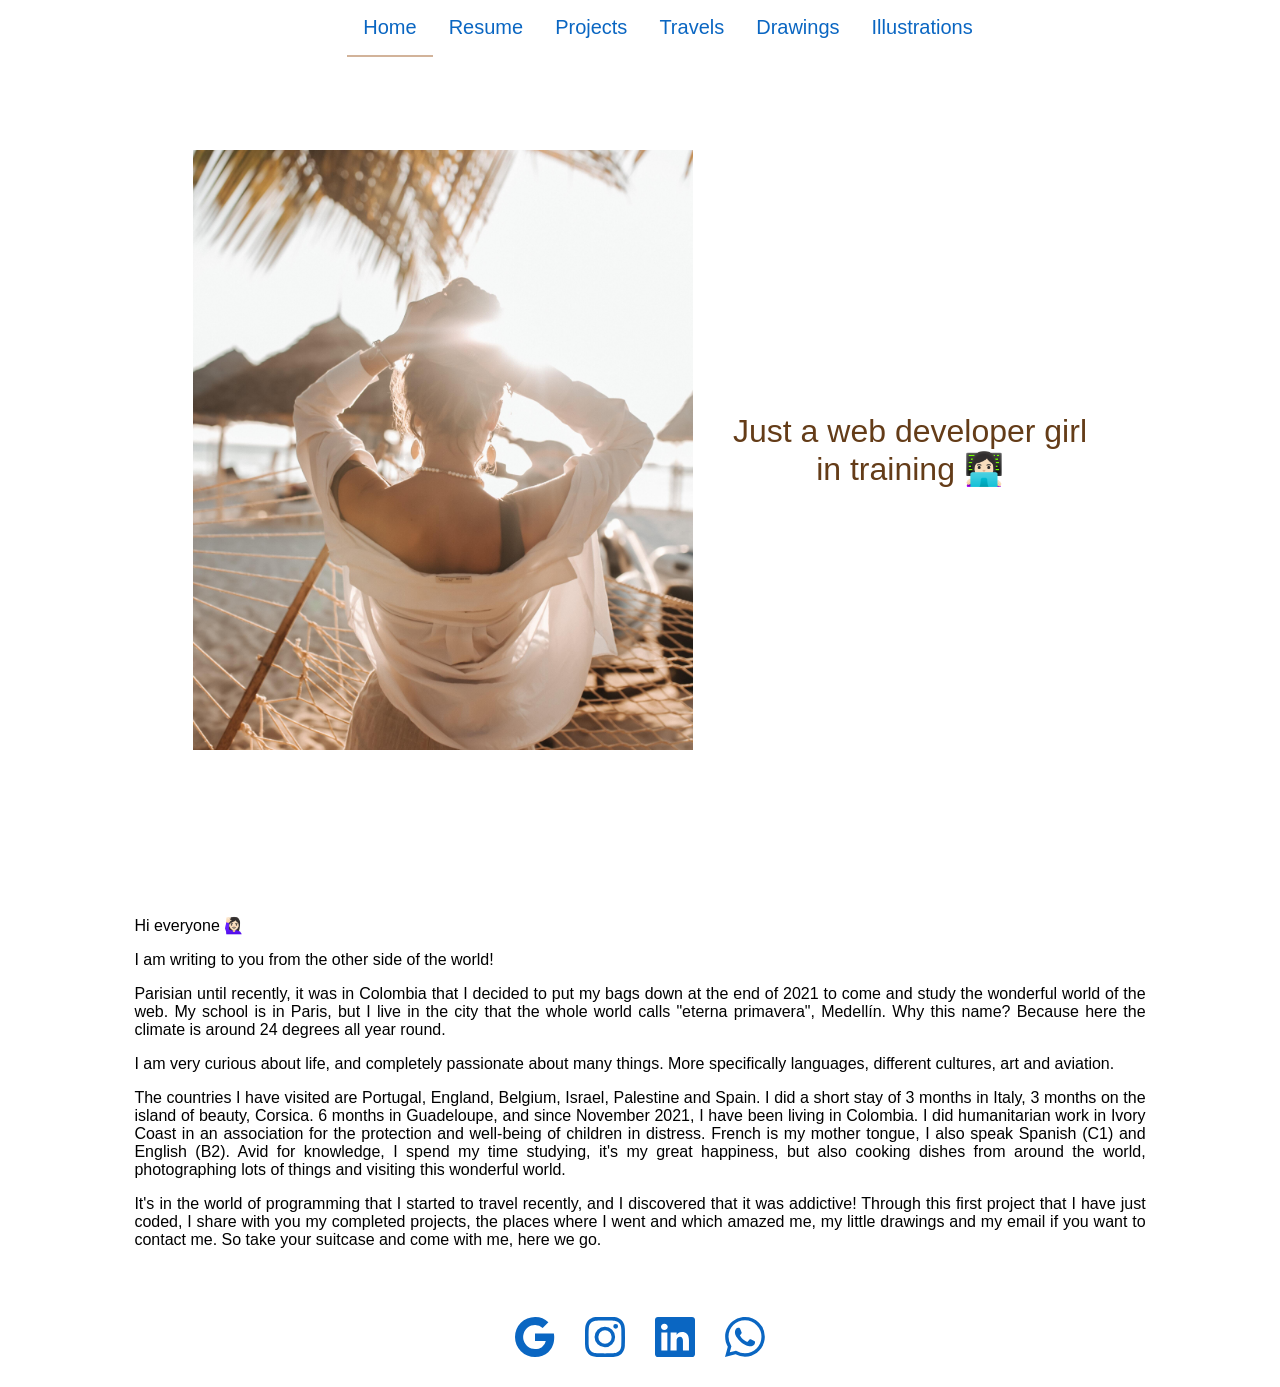
<file: index.html>
<!DOCTYPE html>
<html lang="en">
  <head>
    <meta charset="UTF-8" />
    <meta http-equiv="X-UA-Compatible" content="IE=edge" />
    <meta name="viewport" content="width=device-width, initial-scale=1.0" />

    <meta
      name="description"
      content="Resume of Maeva Duhamel, student in software"
    />

    <link rel="stylesheet" href="./css/sass/general.css" />
    <link rel="stylesheet" href="./css/sass/styles.css" />
    <title>Maeva Duhamel • Home</title>
  </head>

  <body>
    <header class="header">
      <nav class="nav-bar">
        <ul>
          <li class="page-selected">
            <a href="./index.html" class="color-text_navbar">Home</a>
          </li>
          <li>
            <a href="./resume/resume.html" class="color-text_navbar">Resume</a>
          </li>
          <li>
            <a href="./projects/projects.html" class="color-text_navbar"
              >Projects</a
            >
          </li>
          <li>
            <a href="./travels/travels.html" class="color-text_navbar"
              >Travels</a
            >
          </li>
          <li>
            <a href="./drawings/drawings.html" class="color-text_navbar"
              >Drawings</a
            >
          </li>
          <li>
            <a href="./illustrator/illustrator.html" class="color-text_navbar"
              >Illustrations</a
            >
          </li>
        </ul>
      </nav>
    </header>

    <main>
      <div class="img_cover-home">
        <img src="./img/zanzibar.jpg" class="img_size-bali" alt="" />
        <h1 class="text-cover">
          Just a web developer girl <br />
          in training 👩🏻‍💻
        </h1>
      </div>

      <div class="aboutMe">
        <p>Hi everyone 🙋🏻‍♀️</p>

        <p>I am writing to you from the other side of the world!</p>

        <p>
          Parisian until recently, it was in Colombia that I decided to put my
          bags down at the end of 2021 to come and study the wonderful world of
          the web. My school is in Paris, but I live in the city that the whole
          world calls "eterna primavera", Medellín. Why this name? Because here
          the climate is around 24 degrees all year round.
        </p>

        <p>
          I am very curious about life, and completely passionate about many
          things. More specifically languages, different cultures, art and
          aviation.
        </p>

        <p>
          The countries I have visited are Portugal, England, Belgium, Israel,
          Palestine and Spain. I did a short stay of 3 months in Italy, 3 months
          on the island of beauty, Corsica. 6 months in Guadeloupe, and since
          November 2021, I have been living in Colombia. I did humanitarian work
          in Ivory Coast in an association for the protection and well-being of
          children in distress. French is my mother tongue, I also speak Spanish
          (C1) and English (B2). Avid for knowledge, I spend my time studying,
          it's my great happiness, but also cooking dishes from around the
          world, photographing lots of things and visiting this wonderful world.
        </p>
        <p>
          It's in the world of programming that I started to travel recently,
          and I discovered that it was addictive! Through this first project
          that I have just coded, I share with you my completed projects, the
          places where I went and which amazed me, my little drawings and my
          email if you want to contact me. So take your suitcase and come with
          me, here we go.
        </p>
      </div>
    </main>

    <footer class="container">
      <div class="logo-margin">
        <a href="mailto:maeduhann@gmail.com" target="_blank">
          <svg
            class="logo-size grow"
            xmlns="http://www.w3.org/2000/svg"
            width="40"
            height="40"
            fill="currentColor"
            viewbox="0 0 16 16"
            style="fill: #0a66c2"
          >
            <path
              d="M15.545 6.558a9.42 9.42 0 0 1 .139 1.626c0 2.434-.87 4.492-2.384 5.885h.002C11.978 15.292 10.158 16 8 16A8 8 0 1 1 8 0a7.689 7.689 0 0 1 5.352 2.082l-2.284 2.284A4.347 4.347 0 0 0 8 3.166c-2.087 0-3.86 1.408-4.492 3.304a4.792 4.792 0 0 0 0 3.063h.003c.635 1.893 2.405 3.301 4.492 3.301 1.078 0 2.004-.276 2.722-.764h-.003a3.702 3.702 0 0 0 1.599-2.431H8v-3.08h7.545z"
            ></path>
          </svg>
        </a>
      </div>

      <div class="logo-margin">
        <a href="https://www.instagram.com/lioranao/" target="_blank">
          <svg
            class="bi bi-instagram grow"
            xmlns="http://www.w3.org/2000/svg"
            width="40"
            height="40"
            fill="currentColor"
            viewbox="0 0 16 16"
            style="fill: #0a66c2"
          >
            <path
              d="M8 0C5.829 0 5.556.01 4.703.048 3.85.088 3.269.222 2.76.42a3.917 3.917 0 0 0-1.417.923A3.927 3.927 0 0 0 .42 2.76C.222 3.268.087 3.85.048 4.7.01 5.555 0 5.827 0 8.001c0 2.172.01 2.444.048 3.297.04.852.174 1.433.372 1.942.205.526.478.972.923 1.417.444.445.89.719 1.416.923.51.198 1.09.333 1.942.372C5.555 15.99 5.827 16 8 16s2.444-.01 3.298-.048c.851-.04 1.434-.174 1.943-.372a3.916 3.916 0 0 0 1.416-.923c.445-.445.718-.891.923-1.417.197-.509.332-1.09.372-1.942C15.99 10.445 16 10.173 16 8s-.01-2.445-.048-3.299c-.04-.851-.175-1.433-.372-1.941a3.926 3.926 0 0 0-.923-1.417A3.911 3.911 0 0 0 13.24.42c-.51-.198-1.092-.333-1.943-.372C10.443.01 10.172 0 7.998 0h.003zm-.717 1.442h.718c2.136 0 2.389.007 3.232.046.78.035 1.204.166 1.486.275.373.145.64.319.92.599.28.28.453.546.598.92.11.281.24.705.275 1.485.039.843.047 1.096.047 3.231s-.008 2.389-.047 3.232c-.035.78-.166 1.203-.275 1.485a2.47 2.47 0 0 1-.599.919c-.28.28-.546.453-.92.598-.28.11-.704.24-1.485.276-.843.038-1.096.047-3.232.047s-2.39-.009-3.233-.047c-.78-.036-1.203-.166-1.485-.276a2.478 2.478 0 0 1-.92-.598 2.48 2.48 0 0 1-.6-.92c-.109-.281-.24-.705-.275-1.485-.038-.843-.046-1.096-.046-3.233 0-2.136.008-2.388.046-3.231.036-.78.166-1.204.276-1.486.145-.373.319-.64.599-.92.28-.28.546-.453.92-.598.282-.11.705-.24 1.485-.276.738-.034 1.024-.044 2.515-.045v.002zm4.988 1.328a.96.96 0 1 0 0 1.92.96.96 0 0 0 0-1.92zm-4.27 1.122a4.109 4.109 0 1 0 0 8.217 4.109 4.109 0 0 0 0-8.217zm0 1.441a2.667 2.667 0 1 1 0 5.334 2.667 2.667 0 0 1 0-5.334z"
            />
          </svg>
        </a>
      </div>

      <div class="logo-margin">
        <a href="https://www.linkedin.com/in/maeva-d/" target="_blank">
          <svg
            class="logo-size pointer-logo grow"
            xmlns="http://www.w3.org/2000/svg"
            width="40"
            height="40"
            fill="currentColor"
            viewbox="0 0 16 16"
            style="fill: #0a66c2"
          >
            <path
              d="M0 1.146C0 .513.526 0 1.175 0h13.65C15.474 0 16 .513 16 1.146v13.708c0 .633-.526 1.146-1.175 1.146H1.175C.526 16 0 15.487 0 14.854V1.146zm4.943 12.248V6.169H2.542v7.225h2.401zm-1.2-8.212c.837 0 1.358-.554 1.358-1.248-.015-.709-.52-1.248-1.342-1.248-.822 0-1.359.54-1.359 1.248 0 .694.521 1.248 1.327 1.248h.016zm4.908 8.212V9.359c0-.216.016-.432.08-.586.173-.431.568-.878 1.232-.878.869 0 1.216.662 1.216 1.634v3.865h2.401V9.25c0-2.22-1.184-3.252-2.764-3.252-1.274 0-1.845.7-2.165 1.193v.025h-.016a5.54 5.54 0 0 1 .016-.025V6.169h-2.4c.03.678 0 7.225 0 7.225h2.4z"
            ></path>
          </svg>
        </a>
      </div>

      <div class="logo-margin">
        <a
          href="https://web.whatsapp.com/send?phone=+573106316872&amp;text=Hi Maëva 😊 ..."
          target="_blank"
        >
          <svg
            class="logo-size grow"
            xmlns="http://www.w3.org/2000/svg"
            width="40"
            height="40"
            fill="currentColor"
            viewbox="0 0 16 16"
            style="fill: #0a66c2"
          >
            <path
              d="M13.601 2.326A7.854 7.854 0 0 0 7.994 0C3.627 0 .068 3.558.064 7.926c0 1.399.366 2.76 1.057 3.965L0 16l4.204-1.102a7.933 7.933 0 0 0 3.79.965h.004c4.368 0 7.926-3.558 7.93-7.93A7.898 7.898 0 0 0 13.6 2.326zM7.994 14.521a6.573 6.573 0 0 1-3.356-.92l-.24-.144-2.494.654.666-2.433-.156-.251a6.56 6.56 0 0 1-1.007-3.505c0-3.626 2.957-6.584 6.591-6.584a6.56 6.56 0 0 1 4.66 1.931 6.557 6.557 0 0 1 1.928 4.66c-.004 3.639-2.961 6.592-6.592 6.592zm3.615-4.934c-.197-.099-1.17-.578-1.353-.646-.182-.065-.315-.099-.445.099-.133.197-.513.646-.627.775-.114.133-.232.148-.43.05-.197-.1-.836-.308-1.592-.985-.59-.525-.985-1.175-1.103-1.372-.114-.198-.011-.304.088-.403.087-.088.197-.232.296-.346.1-.114.133-.198.198-.33.065-.134.034-.248-.015-.347-.05-.099-.445-1.076-.612-1.47-.16-.389-.323-.335-.445-.34-.114-.007-.247-.007-.38-.007a.729.729 0 0 0-.529.247c-.182.198-.691.677-.691 1.654 0 .977.71 1.916.81 2.049.098.133 1.394 2.132 3.383 2.992.47.205.84.326 1.129.418.475.152.904.129 1.246.08.38-.058 1.171-.48 1.338-.943.164-.464.164-.86.114-.943-.049-.084-.182-.133-.38-.232z"
            ></path>
          </svg>
        </a>
      </div>
    </footer>
  </body>
</html>
</file>
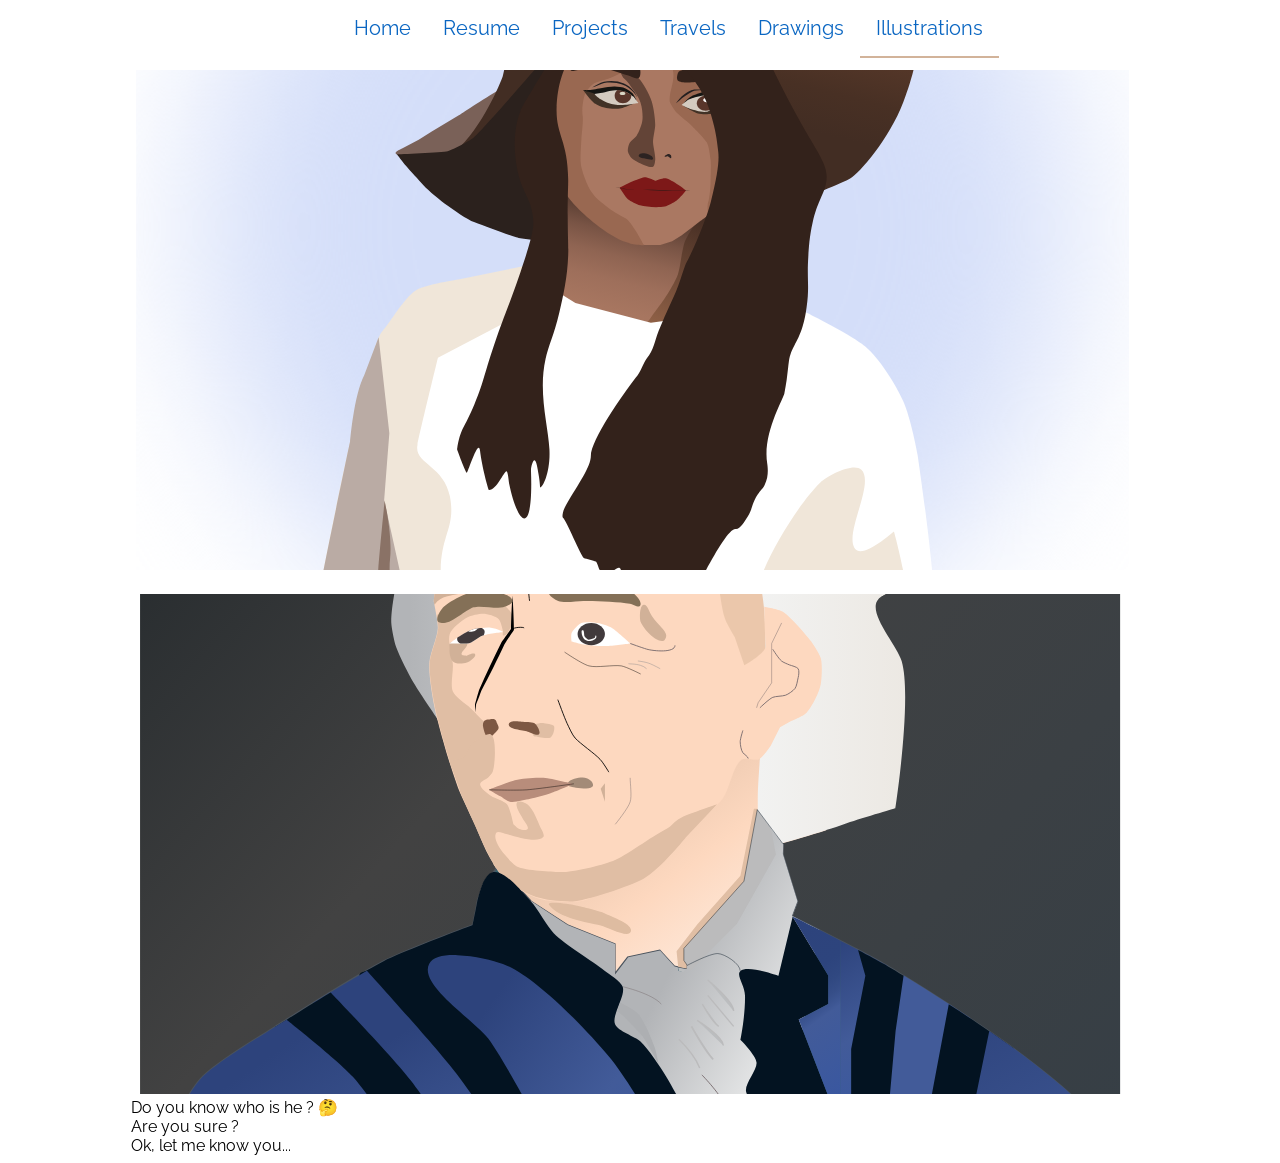
<file: illustrator/illustrator.html>
<!DOCTYPE html>
<html lang="en">
  <head>
    <meta charset="UTF-8" />
    <meta http-equiv="X-UA-Compatible" content="IE=edge" />
    <meta name="viewport" content="width=device-width, initial-scale=1.0" />
    <link rel="stylesheet" href="../styles-global/fonts.css" />
    <link rel="stylesheet" href="illustrator.css" />
    <link rel="stylesheet" href="../css/sass/general.css" />
    <title>Maeva Duhamel • Illustrator</title>
  </head>
  <body>
    <header class="header">
      <nav class="nav-bar">
        <ul>
          <li><a href="../index.html" class="color-text_navbar">Home</a></li>
          <li>
            <a href="../resume/resume.html" class="color-text_navbar">Resume</a>
          </li>
          <li>
            <a href="../projects/projects.html" class="color-text_navbar"
              >Projects</a
            >
          </li>
          <li>
            <a href="../travels/travels.html" class="color-text_navbar"
              >Travels</a
            >
          </li>
          <li>
            <a href="../drawings/drawings.html" class="color-text_navbar"
              >Drawings</a
            >
          </li>
          <li class="page-selected">
            <a href="./illustrator.html" class="color-text_navbar"
              >Illustrations</a
            >
          </li>
        </ul>
      </nav>
    </header>
    <section class="grid-container">
      <div class="margin-grid">
        <img src="../img/Illustratator_1.svg" class="image-grid" alt="" />
        <img src="../img/Euler.svg" class="image-grid" alt="" />
        <span>
          Do you know who is he ? 🤔 <br>
          Are you sure ? <br>
          Ok, let me know you... 
        </span>
      </div>
    </section>
  </body>
</html>
</file>
<file: css/sass/general.css>
.page-selected {
  border-bottom: 2px solid rgba(199, 160, 129, 0.8);
}/*# sourceMappingURL=general.css.map */
</file>
<file: css/sass/styles.css>
body {
  margin-top: 0;
}

html {
  box-sizing: border-box;
  font-family: "Raleway", sans-serif;
}

*,
*:before,
*:after {
  box-sizing: inherit;
}

.header {
  position: fixed;
  width: 100%;
  z-index: 3;
}

.nav-bar {
  justify-content: flex-end;
  font-size: 20px;
  background-color: rgb(255, 255, 255);
}

.color-text_navbar {
  color: #0a66c2;
}

.color-text_navbar:hover {
  background: radial-gradient(rgba(199, 160, 129, 0.1), transparent);
}

ul {
  display: flex;
  justify-content: center;
  list-style-type: none;
  margin: auto;
  overflow: hidden;
}

li a {
  display: block;
  padding: 16px;
  text-align: center;
  text-decoration: none;
}

.img_cover-home {
  max-width: 100%;
  height: 100vh;
  display: flex;
  flex-direction: row;
  justify-content: center;
}

.img_size-bali {
  height: 600px;
  width: 500px;
  -o-object-fit: cover;
     object-fit: cover;
  -o-object-position: 85%;
     object-position: 85%;
  align-self: center;
}

.text-cover {
  display: flex;
  font-weight: 400;
  margin-left: 40px;
  align-self: center;
  color: rgb(100, 60, 24);
  text-align: center;
}

.aboutMe {
  text-align: justify;
  width: 80%;
  margin: auto;
  margin-bottom: 50px;
}

.footer {
  min-height: 100vh;
  width: 100%;
  display: flex;
}

.container {
  align-items: center;
  text-align: justify;
  height: 80px;
  width: 100%;
  display: flex;
  justify-content: center;
}

.logo-margin {
  margin: 15px;
}

.grow {
  transition: all 0.2s ease-in-out;
}

.grow:hover {
  transform: scale(1.1);
}

@media (max-width: 800px) {
  .img_cover-home {
    flex-direction: column;
    align-items: center;
  }

  .img_size-bali {
    width: 100%;
    -o-object-position: 84%;
       object-position: 84%;
  }

  .text-cover {
    font-size: 23px;
    margin: 0;
    margin-top: 30px;
    margin-bottom: 100px;
  }
}/*# sourceMappingURL=styles.css.map */
</file>
<file: styles-global/fonts.css>
@font-face {
  font-family: Raleway;
  src: url(../fonts/Raleway-VariableFont_wght.ttf);
}
</file>
<file: illustrator/illustrator.css>
body {
  margin-top: 0;
}

html {
  box-sizing: border-box;
  font-family: "Raleway", sans-serif;
}
*,
*:before,
*:after {
  box-sizing: inherit;
}

.header {
  position: fixed;
  width: 100%;
  z-index: 3;
}

.nav-bar {
  justify-content: flex-end;
  font-size: 20px;
  background-color: rgb(255, 255, 255);
}

.color-text_navbar {
  color: #0a66c2;
}

.color-text_navbar:hover {
  background: radial-gradient(rgba(199, 160, 129, 0.3), transparent);
}

ul {
  display: flex;
  justify-content: center;
  list-style-type: none;
  margin: auto;
  overflow: hidden;
}

li a {
  display: block;
  padding: 16px;
  text-align: center;
  text-decoration: none;
}

.grid-container {
  display: grid;
  height: auto;
  justify-content: center;
}

.image-grid {
  height: 500px;
  width: 98%;
  object-fit: cover;
  margin-top: 20px;
}

.margin-grid {
  margin-top: 50px;
}
</file>
